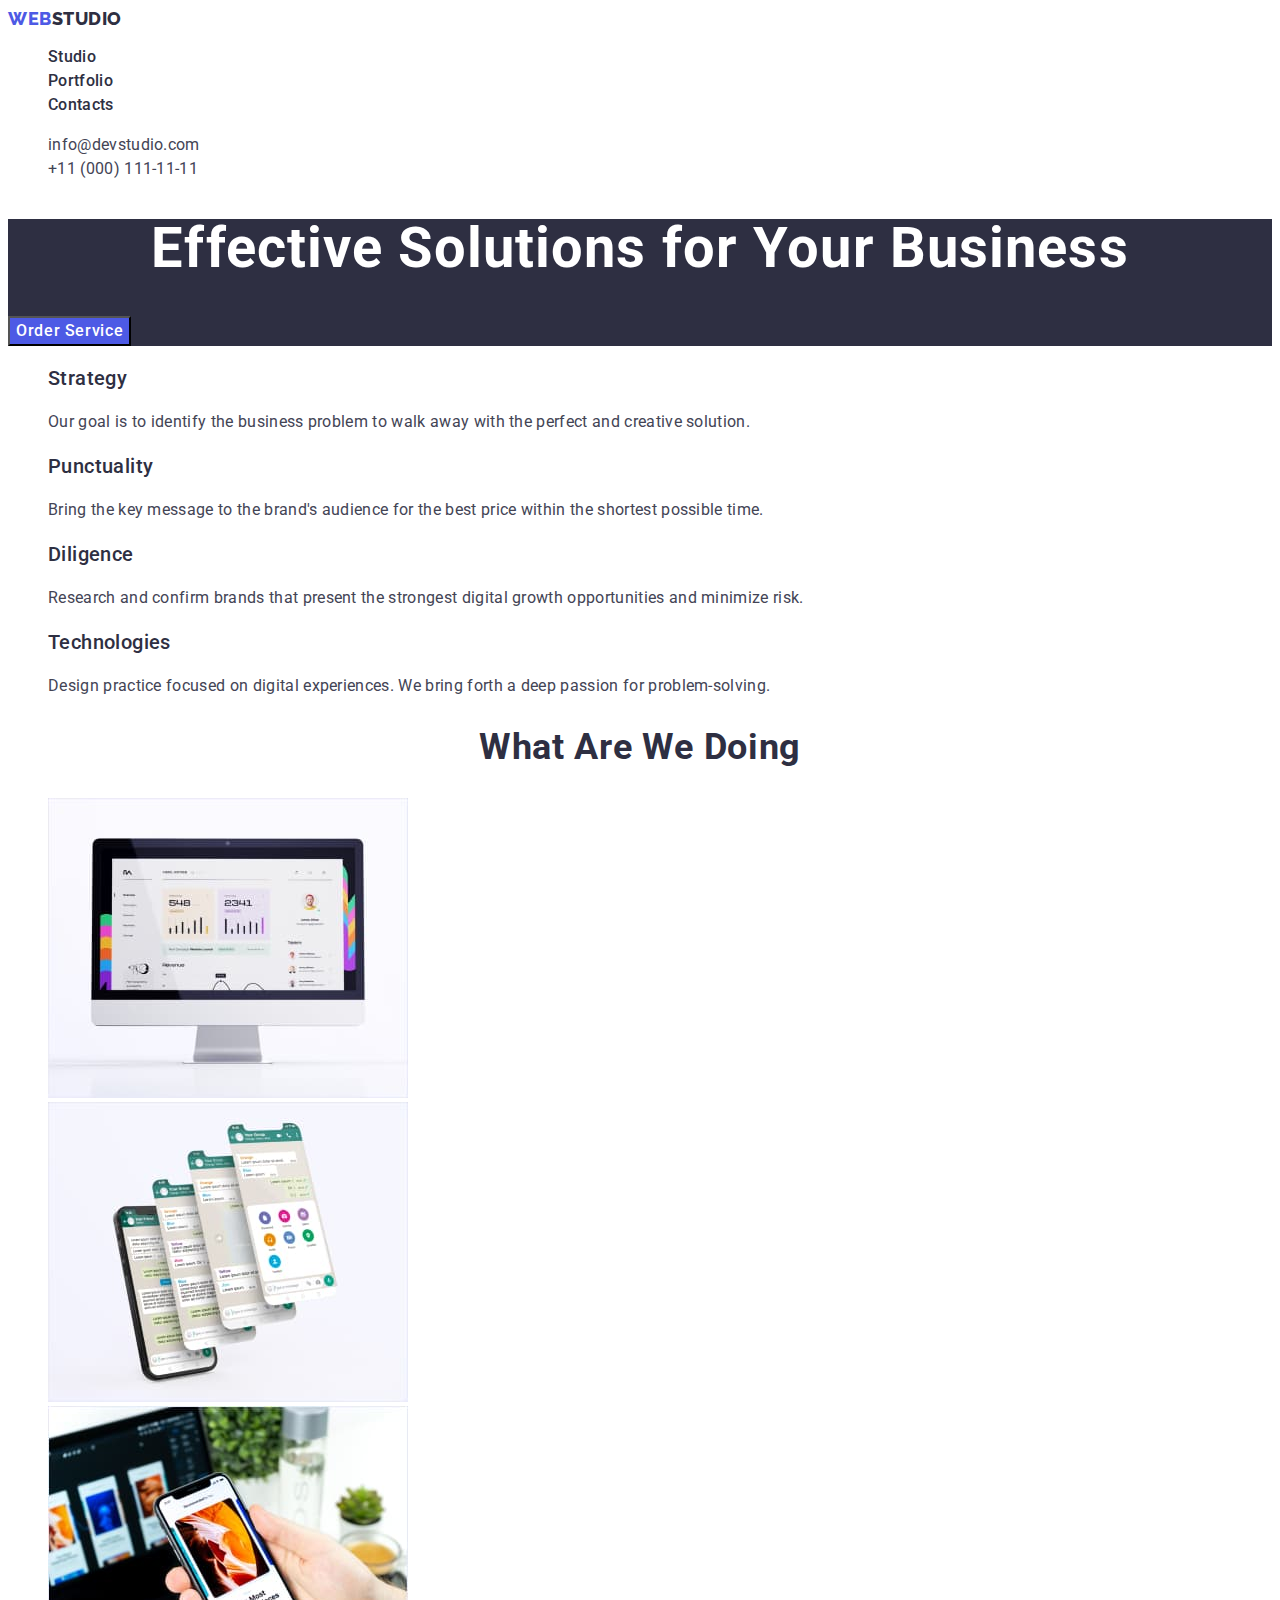
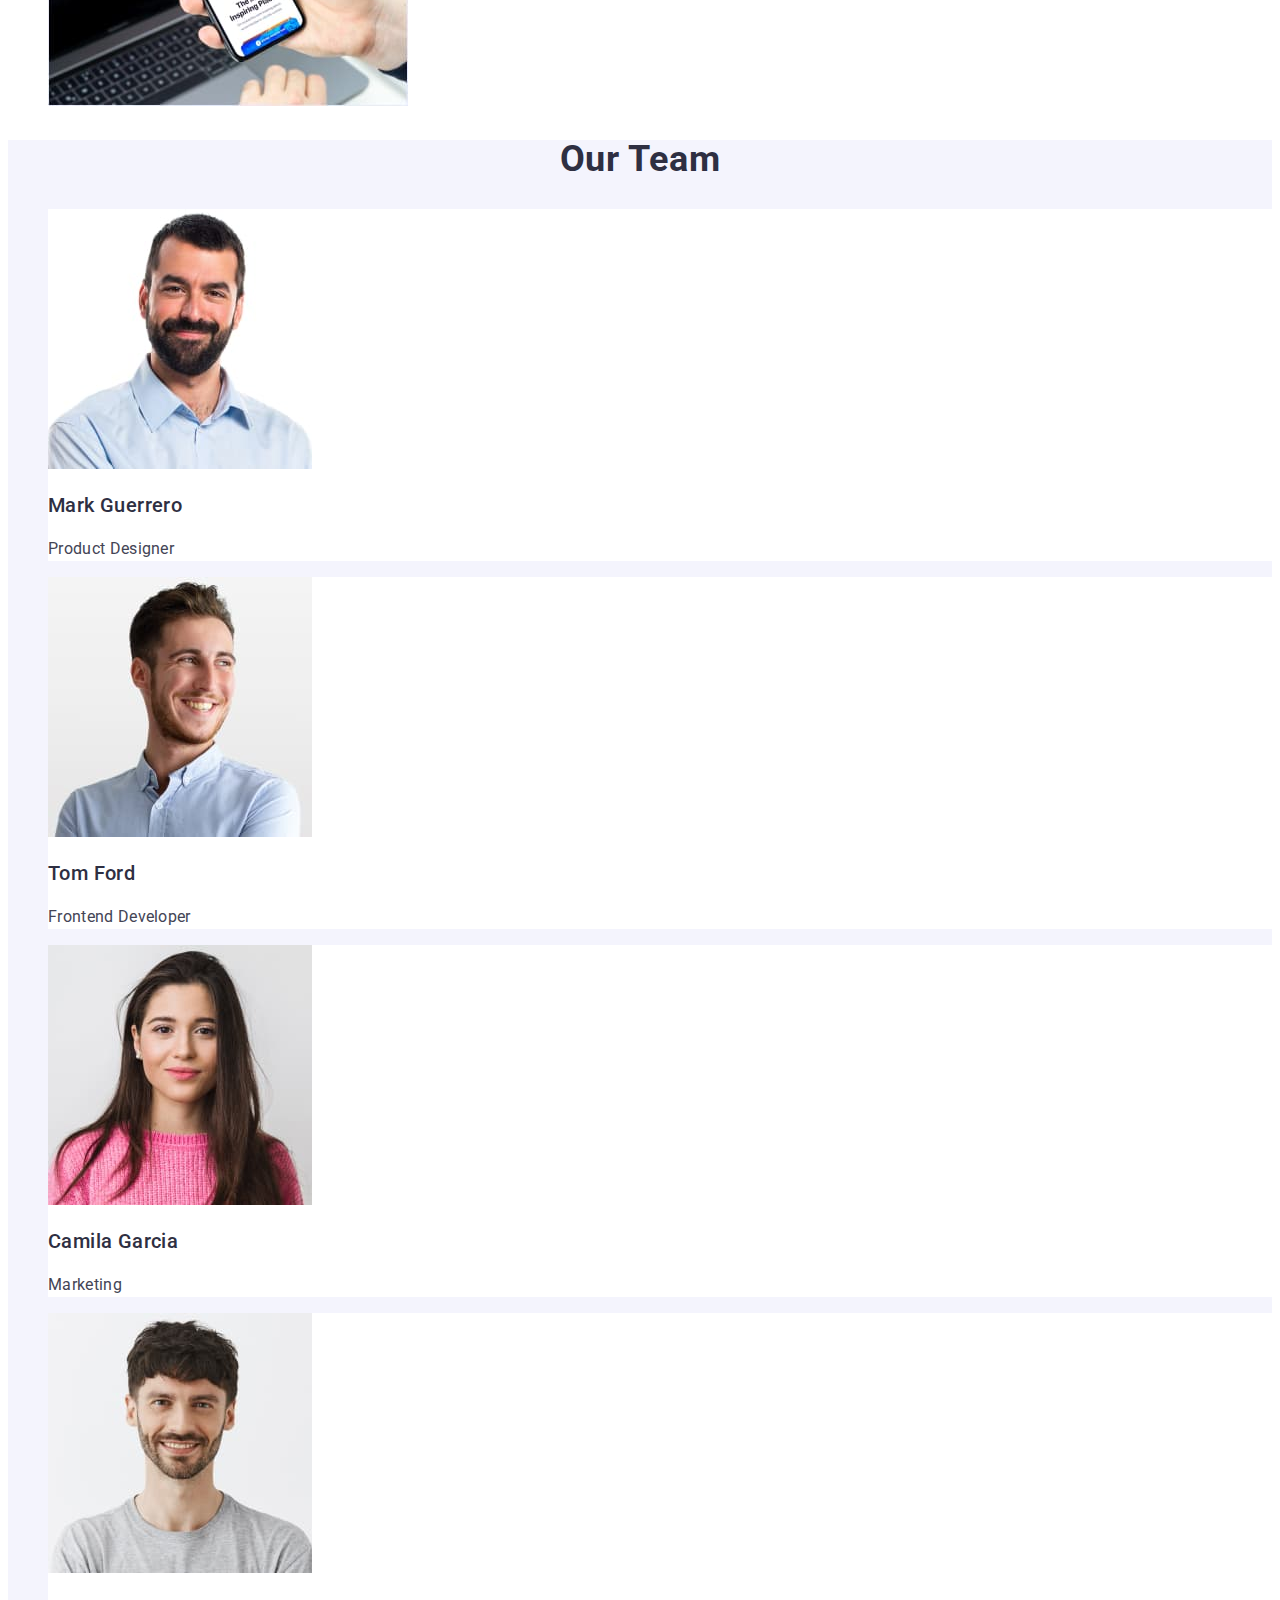
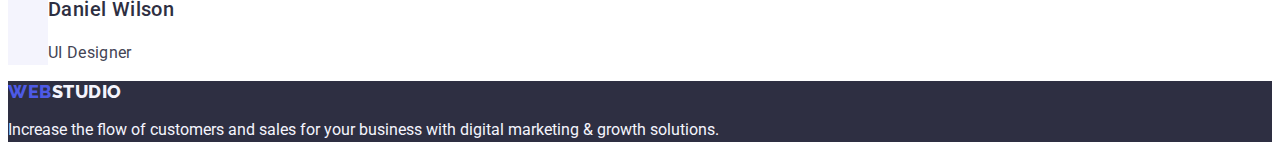
<file: index.html>
<!DOCTYPE html>
<html lang="en">
  <head>
    <meta charset="UTF-8" />
    <meta http-equiv="X-UA-Compatible" content="IE=edge" />
    <meta name="viewport" content="width=device-width, initial-scale=1.0" />
    <title>Studio</title>
    <link rel="preconnect" href="https://fonts.googleapis.com" />
    <link rel="preconnect" href="https://fonts.gstatic.com" crossorigin />
    <link
      href="https://fonts.googleapis.com/css2?family=Raleway:wght@800&family=Roboto:wght@400;500;700;900&display=swap"
      rel="stylesheet"
    />

    <link rel="stylesheet" href="css/styles.css" />
  </head>
  <body>
    <header class="header">
      <!-- Section Navigation-->
      <nav>
        <a class="link logotyp" href="./index.html">Web<span class="header-logo">Studio</span></a>
        <ul class="list">
          <li><a class="link header-item" href="./index.html">Studio</a></li>
          <li><a class="link header-item" href="./portfolio.html">Portfolio</a></li>
          <li><a class="link header-item" href="">Contacts</a></li>
        </ul>
      </nav>

      <!-- Section Address -->
      <address class="address">
        <ul class="list">
          <li>
            <a class="link header-contact" href="mailto:info@devstudio.com">info@devstudio.com</a>
          </li>
          <li><a class="link header-contact" href="tel:+110001111111">+11 (000) 111-11-11</a></li>
        </ul>
      </address>
    </header>
    <main>
      <!-- Section Hero -->
      <section class="section-hero">
        <h1 class="title-hero">Effective Solutions for Your Business</h1>
        <button class="btn-hero" type="button">Order Service</button>
      </section>

      <!-- Section Our advantages -->
      <section>
        <h2 class="advantages" hidden>Our advantages</h2>
        <ul class="list">
          <li>
            <h3 class="title-advantages">Strategy</h3>
            <p class="text">
              Our goal is to identify the business problem to walk away with the perfect and
              creative solution.
            </p>
          </li>
          <li>
            <h3 class="title-advantages">Punctuality</h3>
            <p class="text">
              Bring the key message to the brand's audience for the best price within the shortest
              possible time.
            </p>
          </li>
          <li>
            <h3 class="title-advantages">Diligence</h3>
            <p class="text">
              Research and confirm brands that present the strongest digital growth opportunities
              and minimize risk.
            </p>
          </li>
          <li>
            <h3 class="title-advantages">Technologies</h3>
            <p class="text">
              Design practice focused on digital experiences. We bring forth a deep passion for
              problem-solving.
            </p>
          </li>
        </ul>
      </section>

      <!-- Sction What are we doing-->
      <section>
        <h2 class="title-doing">What are we doing</h2>
        <ul class="list">
          <li>
            <img
              src="./css/images/what-doing/img1.jpg"
              width="360"
              height="300"
              alt="computer monitor wiht open website"
            />
          </li>
          <li>
            <img
              src="./css/images/what-doing/img2.jpg"
              width="360"
              height="300"
              alt="phone wiht chatting app"
            />
          </li>
          <li>
            <img
              src="./css/images/what-doing/img3.jpg"
              width="360"
              height="300"
              alt="phone wiht wallpaper app"
            />
          </li>
        </ul>
      </section>

      <!--Section Our Team -->
      <section class="section-team">
        <h2 class="title-team">Our Team</h2>
        <ul class="list">
          <li class="item-team">
            <img src="./css/images/our-team/mark.jpg" width="264" alt="photos of our employees" />
            <h3 class="subtitle-team">Mark Guerrero</h3>
            <p class="text-team">Product Designer</p>
          </li>
          <li class="item-team">
            <img
              src="./css/images/our-team/tom.jpg"
              width="264"
              height="260"
              alt="photos of our employees"
            />
            <h3 class="subtitle-team">Tom Ford</h3>
            <p class="text-team">Frontend Developer</p>
          </li>
          <li class="item-team">
            <img
              src="./css/images/our-team/camila.jpg"
              width="264"
              height="260"
              alt="photos of our employees"
            />
            <h3 class="subtitle-team">Camila Garcia</h3>
            <p class="text-team">Marketing</p>
          </li>
          <li class="item-team">
            <img
              src="./css/images/our-team/daniel.jpg"
              width="264"
              height="260"
              alt="photos of our employees"
            />
            <h3 class="subtitle-team">Daniel Wilson</h3>
            <p class="text-team">UI Designer</p>
          </li>
        </ul>
      </section>
    </main>

    <!--Section Site Footer-->
    <footer class="footer">
      <a class="link logotyp" href="./index.html">Web<span class="footer-logo">Studio</span></a>
      <p class="text-footer">
        Increase the flow of customers and sales for your business with digital marketing & growth
        solutions.
      </p>
    </footer>
  </body>
</html>
</file>
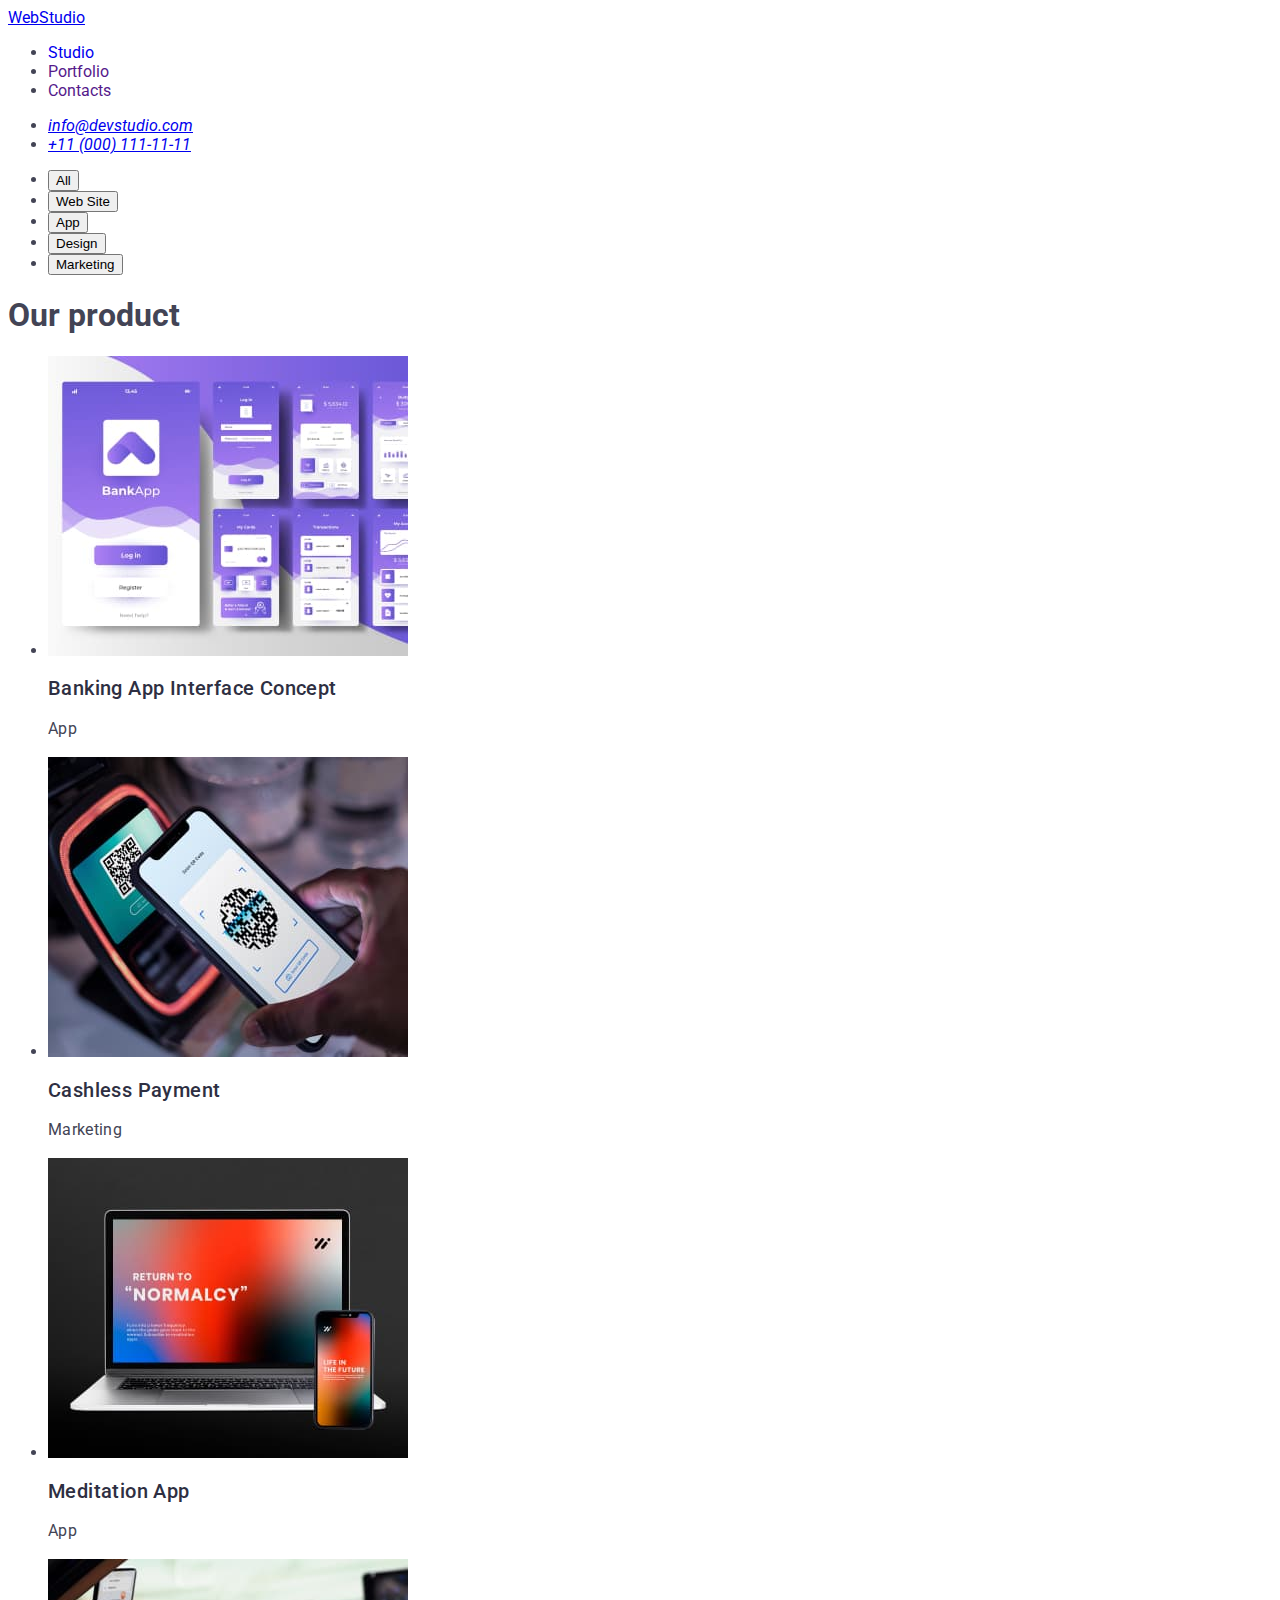
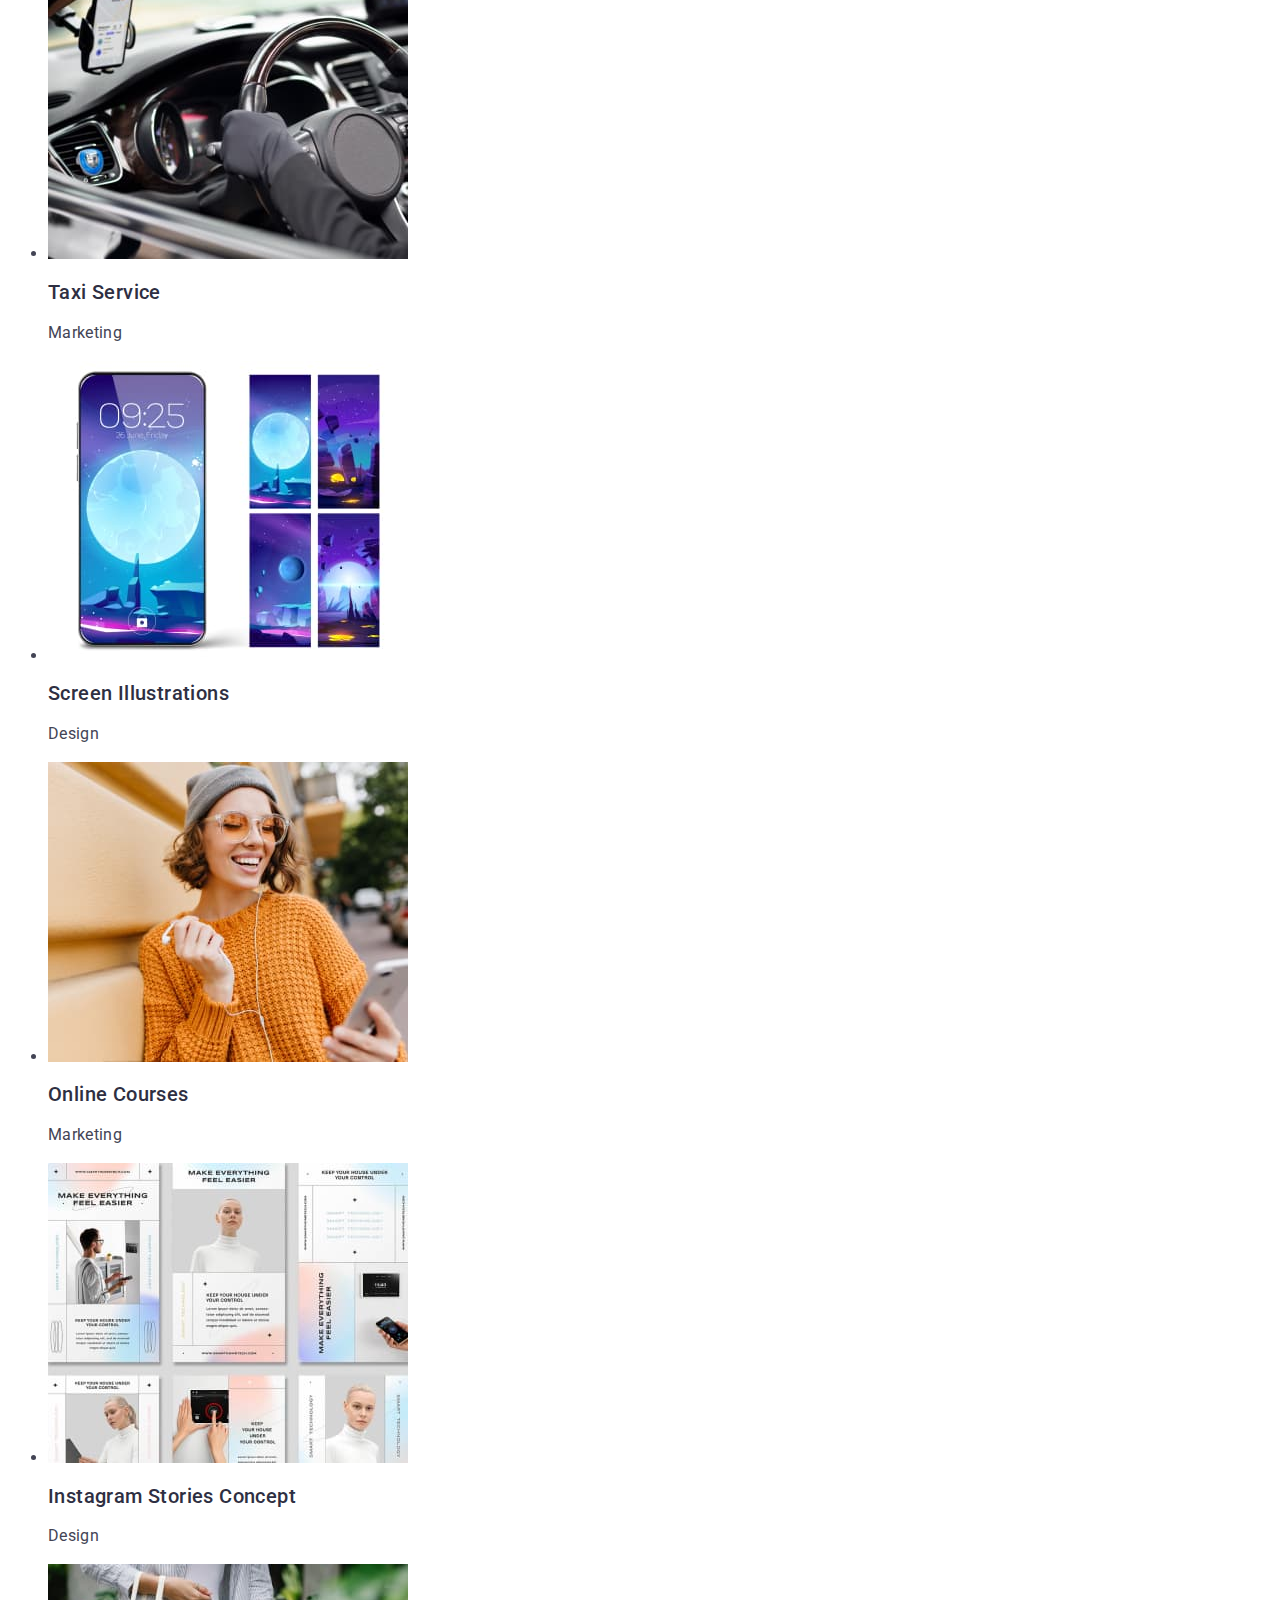
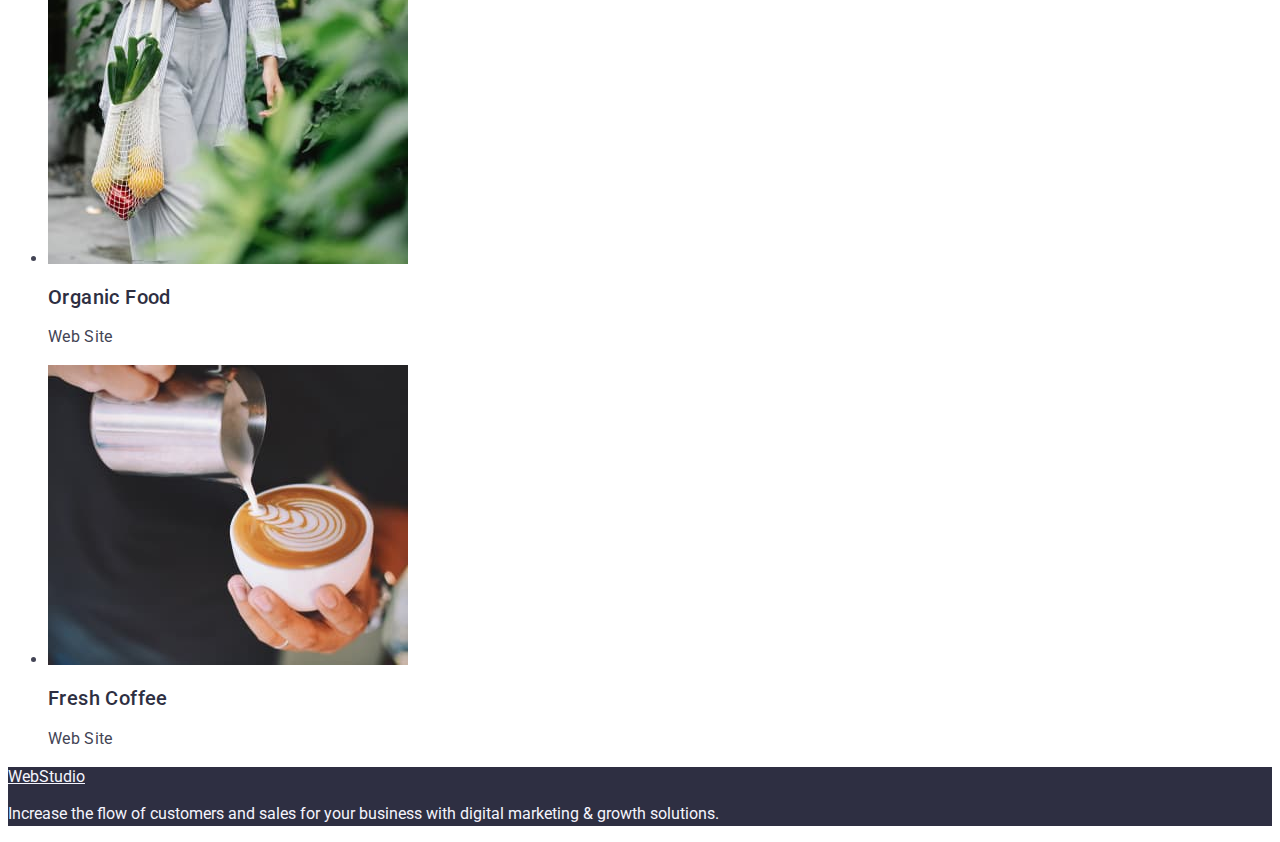
<file: portfolio/index.html>
<!DOCTYPE html>
<html lang="en">
  <head>
    <meta charset="UTF-8" />
    <meta http-equiv="X-UA-Compatible" content="IE=edge" />
    <meta name="viewport" content="width=device-width, initial-scale=1.0" />
    <title>Portfolio</title>
    <link
      href="https://fonts.googleapis.com/css2?family=Raleway:wght@800&family=Roboto:wght@400;500;700;900&display=swap"
      rel="stylesheet"
    />
    <link rel="stylesheet" href="css/styles.css" />
  </head>
  <body>
    <header>
      <!-- Section Navigation-->
      <nav>
        <a class="link-logo" href="./index.html"><span class="logo">Web</span>Studio</a>
        <ul>
          <li><a class="link" href="/index.html">Studio</a></li>
          <li><a class="link" href="">Portfolio</a></li>
          <li><a class="link" href="">Contacts</a></li>
        </ul>
      </nav>
      <address>
        <ul>
          <li><a class="link-address" href="mailto:info@devstudio.com">info@devstudio.com</a></li>
          <li><a class="link-address" href="tel:+110001111111">+11 (000) 111-11-11</a></li>
        </ul>
      </address>
    </header>
    <main>
      <!-- section btn -->
      <section>
        <ul>
          <li>
            <button class="btn" type="button">All</button>
          </li>
          <li>
            <button class="btn" type="button">Web Site</button>
          </li>
          <li>
            <button class="btn" type="button">App</button>
          </li>
          <li>
            <button class="btn" type="button">Design</button>
          </li>
          <li>
            <button class="btn" type="button">Marketing</button>
          </li>
        </ul>
      </section>

      <!-- section images -->
      <section>
        <h1>Our product</h1>
        <ul>
          <li>
            <img
              src="./css/images/our-product/bank-app.jpg"
              width="360"
              height="300"
              alt="bank application"
            />
            <h2 class="title-product">Banking App Interface Concept</h2>
            <p class="text-product">App</p>
          </li>
          <li>
            <img
              src="./css/images/our-product/cash-pay.jpg"
              width="360"
              height="300"
              alt="cashless payment app"
            />
            <h2 class="title-product">Cashless Payment</h2>
            <p class="text-product">Marketing</p>
          </li>
          <li>
            <img
              src="./css/images/our-product/medit-app.jpg"
              width="360"
              height="300"
              alt="meditation application"
            />
            <h2 class="title-product">Meditation App</h2>
            <p class="text-product">App</p>
          </li>
          <li>
            <img
              src="./css/images/our-product/tax-ser.jpg"
              width="360"
              height="300"
              alt="app taxi service"
            />
            <h2 class="title-product">Taxi Service</h2>
            <p class="text-product">Marketing</p>
          </li>
          <li>
            <img
              src="./css/images/our-product/screen-ilus.jpg"
              width="360"
              height="300"
              alt="screen Illustrations for phone"
            />
            <h2 class="title-product">Screen Illustrations</h2>
            <p class="text-product">Design</p>
          </li>
          <li>
            <img
              src="./css/images/our-product/onl-cour.jpg"
              width="360"
              height="300"
              alt=" app online courses"
            />
            <h2 class="title-product">Online Courses</h2>
            <p class="text-product">Marketing</p>
          </li>
          <li>
            <img
              src="./css/images/our-product/inst-stor.jpg"
              width="360"
              height="300"
              alt="instagram stories concept"
            />
            <h2 class="title-product">Instagram Stories Concept</h2>
            <p class="text-product">Design</p>
          </li>
          <li>
            <img
              src="./css/images/our-product/org-food.jpg"
              width="360"
              height="300"
              alt="organic food images"
            />
            <h2 class="title-product">Organic Food</h2>
            <p class="text-product">Web Site</p>
          </li>
          <li>
            <img
              src="./css/images/our-product/fr-coffee.jpg"
              width="360"
              height="300"
              alt=" cup of fresh coffee"
            />
            <h2 class="title-product">Fresh Coffee</h2>
            <p class="text-product">Web Site</p>
          </li>
        </ul>
      </section>
    </main>

    <!-- Section footer -->
    <footer class="footer">
      <a class="footer-logo" href="./index.html"><span class="logo">Web</span>Studio</a>
      <p class="text-footer">
        Increase the flow of customers and sales for your business with digital marketing & growth
        solutions.
      </p>
    </footer>
  </body>
</html>
</file>
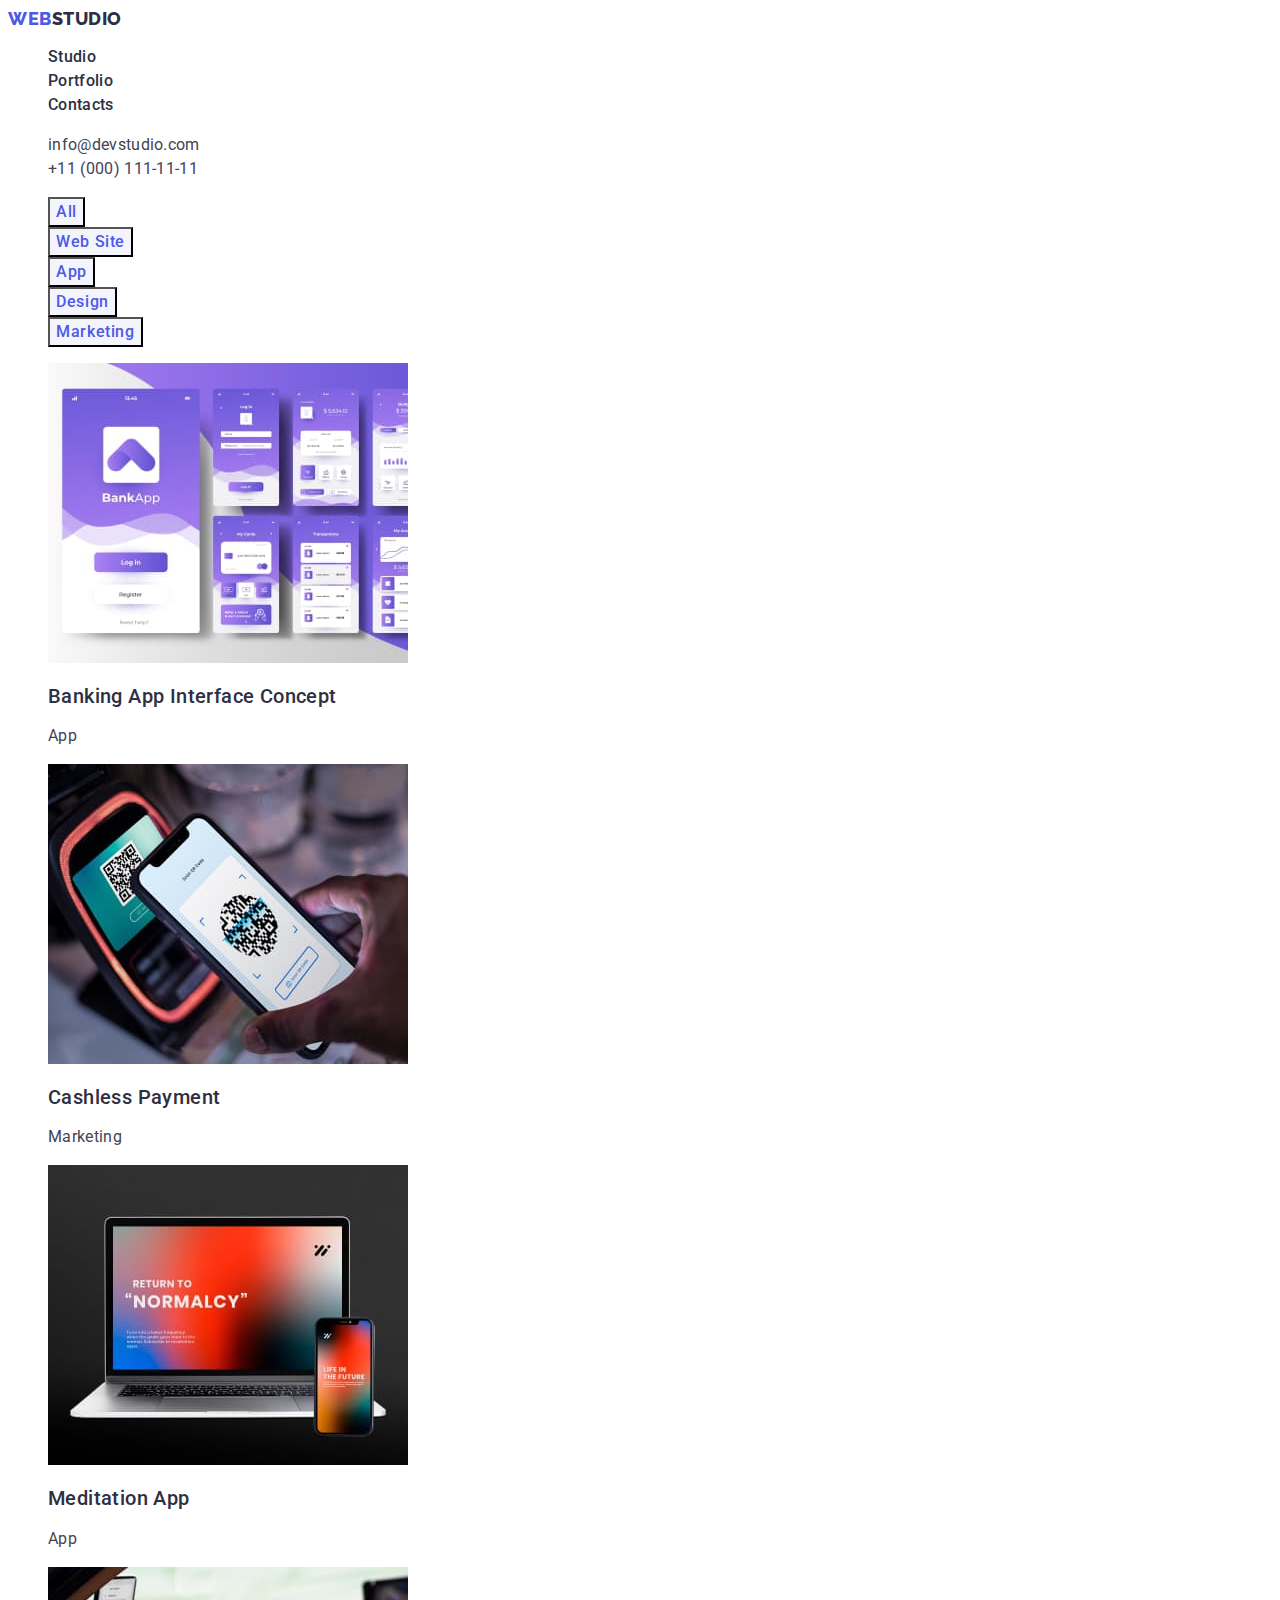
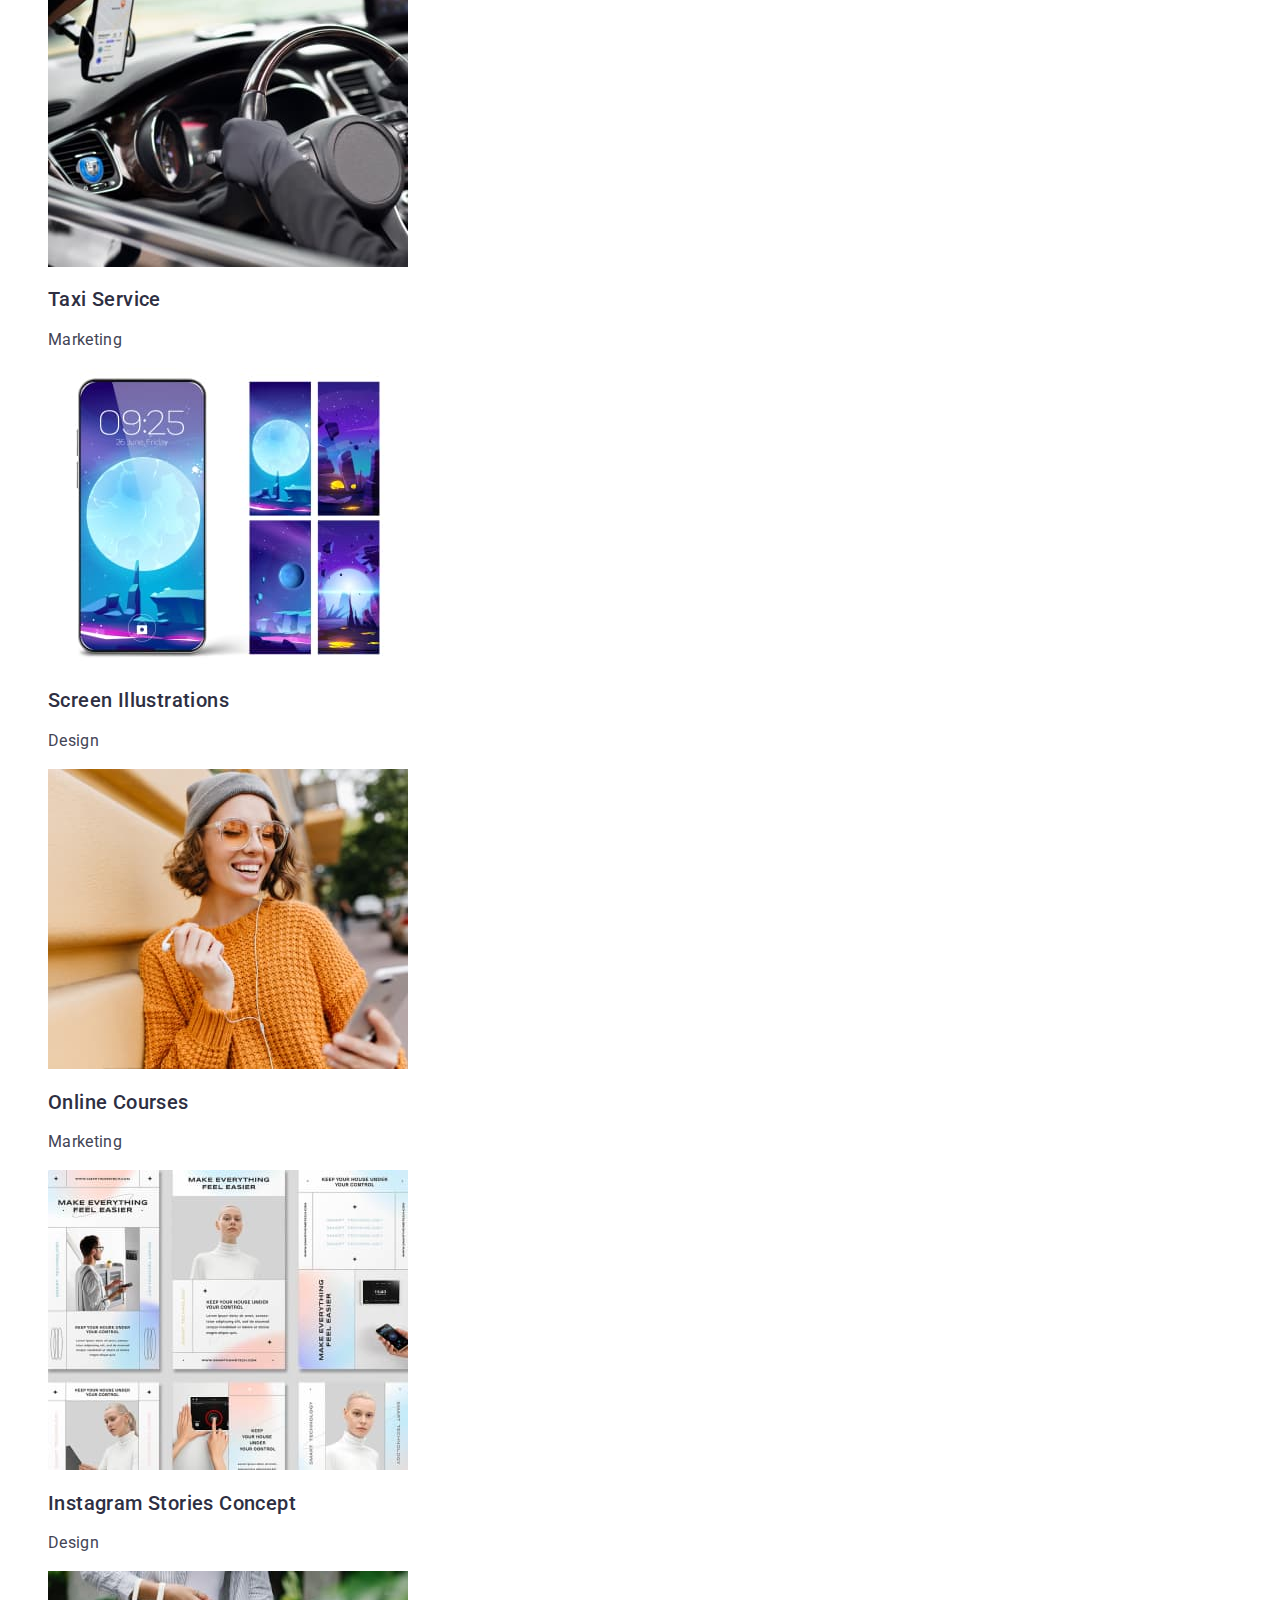
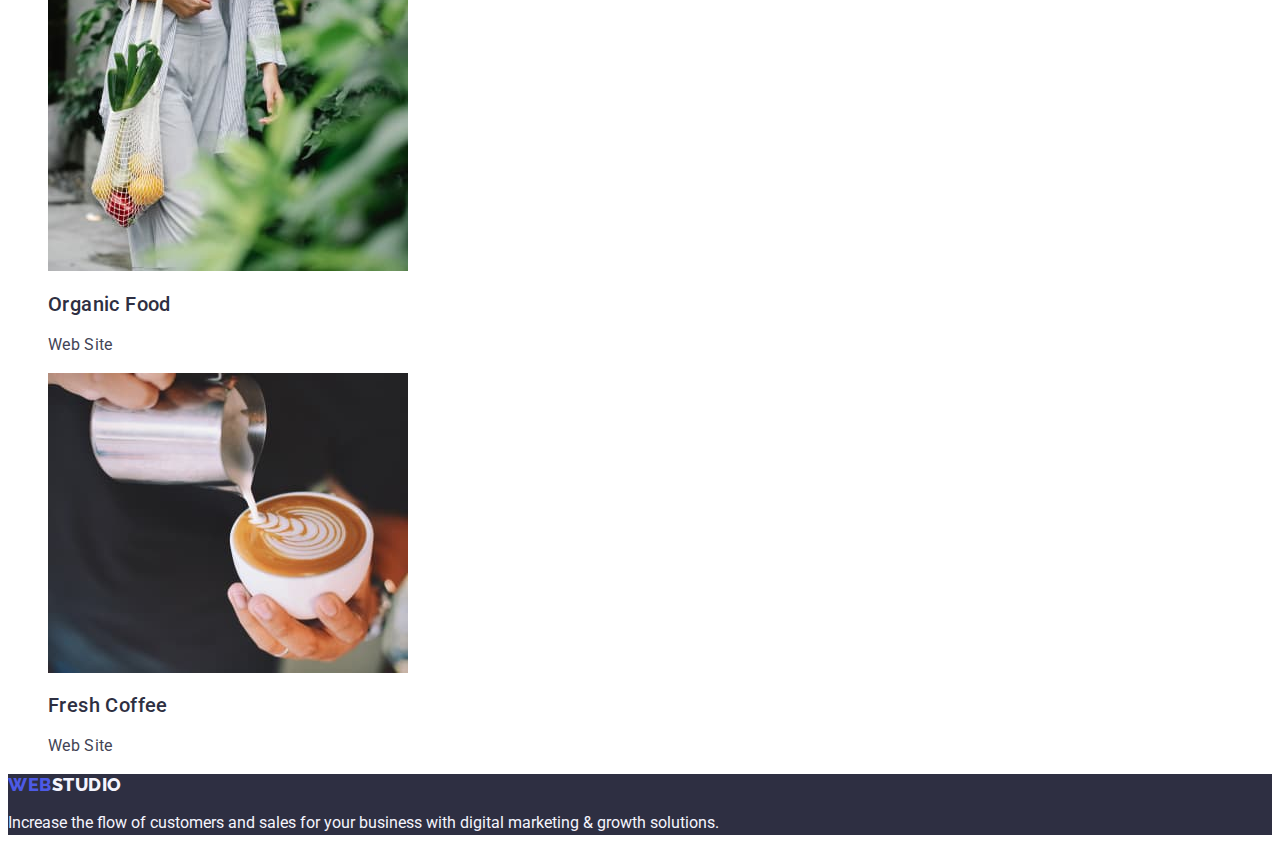
<file: portfolio.html>
<!DOCTYPE html>
<html lang="en">
  <head>
    <meta charset="UTF-8" />
    <meta http-equiv="X-UA-Compatible" content="IE=edge" />
    <meta name="viewport" content="width=device-width, initial-scale=1.0" />
    <title>Portfolio</title>
    <link rel="preconnect" href="https://fonts.googleapis.com" />
    <link rel="preconnect" href="https://fonts.gstatic.com" crossorigin />
    <link
      href="https://fonts.googleapis.com/css2?family=Raleway:wght@800&family=Roboto:wght@400;500;700;900&display=swap"
      rel="stylesheet"
    />
    <link rel="stylesheet" href="./portfolio/css/styles.css" />
  </head>
  <body>
    <header class="header">
      <!-- Section Navigation-->
      <nav>
        <a class="link logotyp" href="./index.html">Web<span class="header-logo">Studio</span></a>
        <ul class="list">
          <li><a class="link header-item" href="./index.html">Studio</a></li>
          <li><a class="link header-item" href="./portfolio.html">Portfolio</a></li>
          <li><a class="link header-item" href="">Contacts</a></li>
        </ul>
      </nav>

      <!-- Section Address -->
      <address class="address">
        <ul class="list">
          <li>
            <a class="link header-contact" href="mailto:info@devstudio.com">info@devstudio.com</a>
          </li>
          <li><a class="link header-contact" href="tel:+110001111111">+11 (000) 111-11-11</a></li>
        </ul>
      </address>
    </header>
    <main>
      <!-- section Our product -->
      <section>
        <h1 hidden>Our product</h1>
        <ul class="list">
          <li><button class="btn-product" type="button">All</button></li>
          <li>
            <button class="btn-product" type="button">Web Site</button>
          </li>
          <li>
            <button class="btn-product" type="button">App</button>
          </li>
          <li>
            <button class="btn-product" type="button">Design</button>
          </li>
          <li>
            <button class="btn-product" type="button">Marketing</button>
          </li>
        </ul>

        <ul class="list">
          <li>
            <a class="link" href=""
              ><img src="./images/bank-app.jpg" width="360" height="300" alt="bank application" />
              <h2 class="title-product">Banking App Interface Concept</h2>
              <p class="text-product">App</p></a
            >
          </li>
          <li>
            <a class="link" href="">
              <img
                src="./images/cash-pay.jpg"
                width="360"
                height="300"
                alt="cashless payment app"
              />
              <h2 class="title-product">Cashless Payment</h2>
              <p class="text-product">Marketing</p></a
            >
          </li>
          <li>
            <a class="link" href="">
              <img
                src="./images/medit-app.jpg"
                width="360"
                height="300"
                alt="meditation application"
              />
              <h2 class="title-product">Meditation App</h2>
              <p class="text-product">App</p></a
            >
          </li>
          <li>
            <a class="link" href="">
              <img src="./images/tax-ser.jpg" width="360" height="300" alt="app taxi service" />
              <h2 class="title-product">Taxi Service</h2>
              <p class="text-product">Marketing</p></a
            >
          </li>
          <li>
            <a class="link" href="">
              <img
                src="./images/screen-ilus.jpg"
                width="360"
                height="300"
                alt="screen Illustrations for phone"
              />
              <h2 class="title-product">Screen Illustrations</h2>
              <p class="text-product">Design</p></a
            >
          </li>
          <li>
            <a class="link" href="">
              <img src="./images/onl-cour.jpg" width="360" height="300" alt=" app online courses" />
              <h2 class="title-product">Online Courses</h2>
              <p class="text-product">Marketing</p></a
            >
          </li>
          <li>
            <a class="link" href="">
              <img
                src="./images/inst-stor.jpg"
                width="360"
                height="300"
                alt="instagram stories concept"
              />
              <h2 class="title-product">Instagram Stories Concept</h2>
              <p class="text-product">Design</p></a
            >
          </li>
          <li>
            <a class="link" href="">
              <img src="./images/org-food.jpg" width="360" height="300" alt="organic food images" />
              <h2 class="title-product">Organic Food</h2>
              <p class="text-product">Web Site</p></a
            >
          </li>
          <li>
            <a class="link" href="">
              <img
                src="./images/fr-coffee.jpg"
                width="360"
                height="300"
                alt=" cup of fresh coffee"
              />
              <h2 class="title-product">Fresh Coffee</h2>
              <p class="text-product">Web Site</p></a
            >
          </li>
        </ul>
      </section>
    </main>

    <!-- Section footer -->
    <footer class="footer">
      <a class="link logotyp" href="./index.html">Web<span class="footer-logo">Studio</span></a>
      <p class="text-footer">
        Increase the flow of customers and sales for your business with digital marketing & growth
        solutions.
      </p>
    </footer>
  </body>
</html>
</file>
<file: css/styles.css>
:root {
    --main-light-color: #FFFFFF;
    --main-font-color: #434455;
    --secondory-font-color: #2E2F42;
    --secondory-footer-color: #F4F4FD;
    --secondory-font-accent-color: #4D5AE5;

}



/* посиланням добавлено значення щоб прибирати підкрєслювання */
.link {
    text-decoration: none;
}


/* списку добавлено значення щоб прибирати крапки */
.list {
    list-style: none;
}

/* логотипу добавленний селекто span з класом для стилізації частини тексту */
.header-logo {
    color: var(--secondory-font-color);
}

.footer-logo {
    color: #f4f4fd;
}

.logotyp {
    font-family: "Raleway", sans-serif;
    text-transform: uppercase;
    font-weight: 800;
    font-size: 18px;
    line-height: 1.17;
    letter-spacing: 0.03em;
    color: var(--secondory-font-accent-color);
    text-decoration: none;
}

.header-item {
    font-weight: 500;
    font-size: 16px;
    line-height: 1.5;
    letter-spacing: 0.02em;
    color: var(--secondory-font-color);
}

.header-item:hover,
.header-item:focus {
    color: #404bbf;
}

.header-contact:hover,
.header-contact:focus {
    color: #404bbf;
}

.address {
    font-style: normal;
}


.header-contact {
    font-family: 'Roboto';
    font-weight: 400;
    font-size: 16px;
    line-height: 1.5;
    letter-spacing: 0.02em;
    color: var(--main-font-color);

}

body {
    font-family: 'Roboto', sans-serif;
    font-style: normal;
    color: #434455;
    background-color: var(--main-light-color);
}

.section-hero {
    background-color: var(--secondory-font-color);
}

.title-hero {
    text-align: center;
    font-weight: 700;
    font-size: 56px;
    line-height: 1.07;
    letter-spacing: 0.02em;
    color: var(--main-light-color);
}

.btn-hero {
    font-family: "Roboto", sans-serif;
    font-weight: 500;
    font-size: 16px;
    line-height: 1.5;
    letter-spacing: 0.04em;
    color: #ffffff;
    background-color: #4D5AE5;
    cursor: pointer;
}

.btn-hero:hover,
.btn-hero:focus {
    background-color: #404BBF;
}

.title-advantages,
.subtitle-team {
    font-weight: 500;
    font-size: 20px;
    line-height: 1.2;
    letter-spacing: 0.02em;
    color: var(--secondory-font-color);
}

.text,
.text-team {
    font-size: 16px;
    line-height: 1.5;
    letter-spacing: 0.02em;
    color: var(--main-font-color);
}

.title-doing,
.title-team {
    text-align: center;
    text-transform: capitalize;
    font-size: 36px;
    line-height: 1.11;
    letter-spacing: 0.02em;
    color: var(--secondory-font-color);
}

.section-team {
    background-color: #F4F4FD
}

.item-team {
    background-color: #FFFFFF
}

.text-footer {
    font-size: 16px;
    line-height: 1.5;
    color: var(--secondory-footer-color);
}

.footer {
    background-color: var(--secondory-font-color);

}
</file>
<file: portfolio/css/styles.css>
:root {
    --main-light-color: #FFFFFF;
    --main-font-color: #434455;
    --secondory-font-color: #2E2F42;
    --secondory-footer-color: #F4F4FD;
    --secondory-font-accent-color: #4D5AE5;

}

.link {
    text-decoration: none;
}

.list {
    list-style: none;
}

.header-logo {
    color: var(--secondory-font-color);
}

.footer-logo {
    color: #f4f4fd;
}

.logotyp {
    font-family: "Raleway", sans-serif;
    text-transform: uppercase;
    font-weight: 800;
    font-size: 18px;
    line-height: 1.17;
    letter-spacing: 0.03em;
    color: var(--secondory-font-accent-color);
    text-decoration: none
}

.header-item {
    font-weight: 500;
    font-size: 16px;
    line-height: 1.5;
    letter-spacing: 0.02em;
    color: var(--secondory-font-color);
}

.header-item:hover,
.header-item:focus {
    color: #404bbf;
}

.header-contact:hover,
.header-contact:focus {
    color: #404bbf;
}

.address {
    font-style: normal
}


.header-contact {
    font-family: 'Roboto';
    font-weight: 400;
    font-size: 16px;
    line-height: 1.5;
    letter-spacing: 0.02em;
    color: var(--main-font-color);

}

.btn-product {
    font-family: "Roboto", sans-serif;
    font-weight: 500;
    font-size: 16px;
    line-height: 1.5;
    letter-spacing: 0.04em;
    background-color: #F4F4FD;
    color: var(--secondory-font-accent-color);
    cursor: pointer;
}

.btn-product:hover,
.btn-product:focus {
    color: #FFFFFF;
    background-color: #404BBF;
}

body {
    font-family: 'Roboto', sans-serif;
    font-style: normal;
    color: #434455;
    background-color: var(--main-light-color);
}

.title-product {
    font-weight: 500;
    font-size: 20px;
    line-height: 1.2;
    letter-spacing: 0.02em;
    color: var(--secondory-font-color);
}

.text-product {
    font-weight: 400;
    font-size: 16px;
    line-height: 1.5;
    letter-spacing: 0.02em;
    color: var(--main-font-color)
}




.footer {
    background-color: #2E2F42;
}

.text-footer {
    font-weight: 400;
    font-size: 16px;
    line-height: 1.5;
    color: var(--secondory-footer-color);
}
</file>
